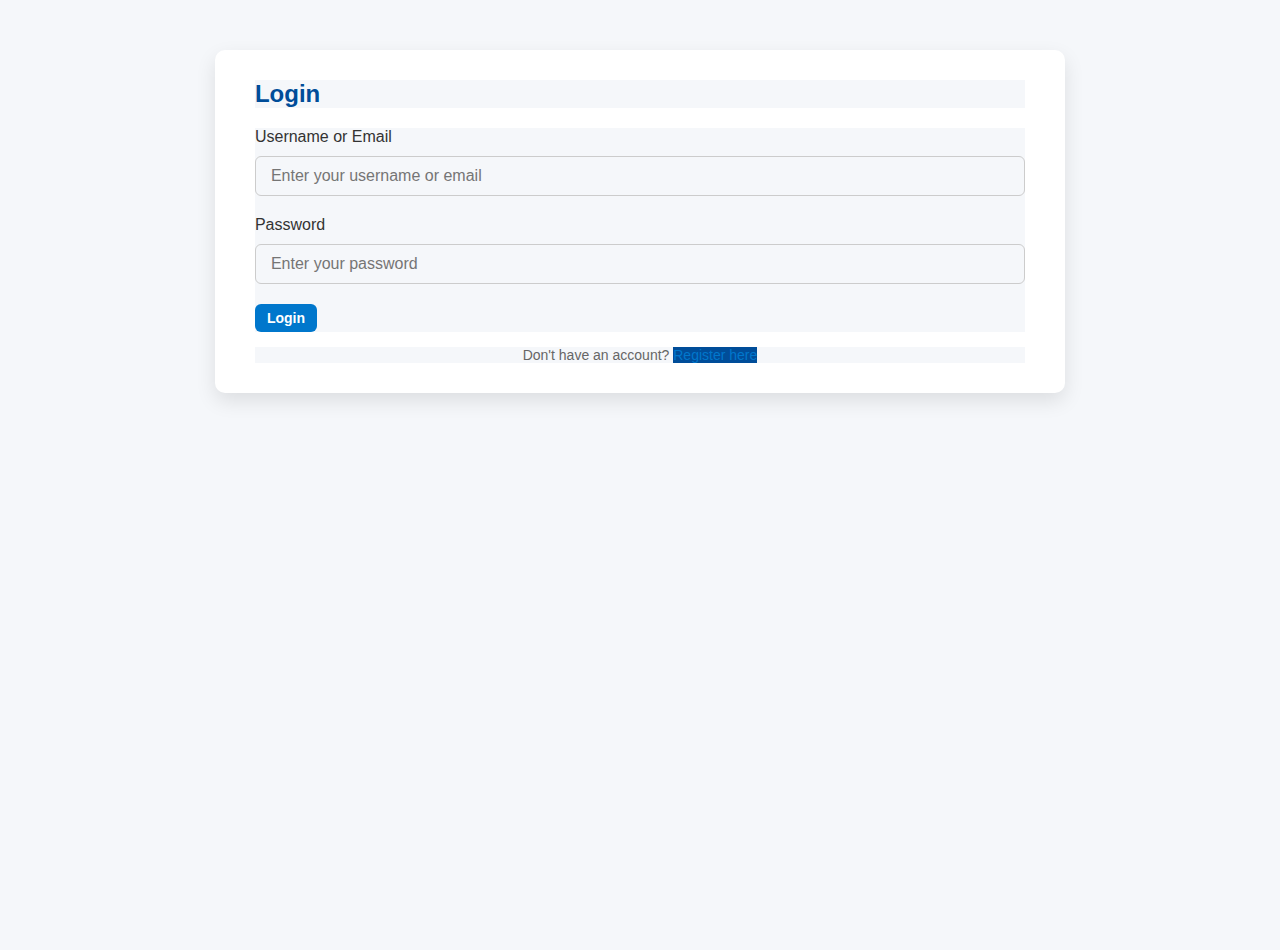
<file: index.html>
<!DOCTYPE html>
<html lang="en">
<head>
  <meta charset="UTF-8" />
  <meta name="viewport" content="width=device-width, initial-scale=1" />
  <title>Login - User Tracking App</title>
  <link rel="stylesheet" href="css/style.css" />
</head>
<body>
  <div class="container login-container">
    <h2>Login</h2>
    <form id="loginForm" action="http://localhost:5000/api/auth/login" method="POST">
      <label for="username">Username or Email</label>
      <input type="text" id="username" name="username" required placeholder="Enter your username or email" />

      <label for="password">Password</label>
      <input type="password" id="password" name="password" required placeholder="Enter your password" />

      <button type="submit">Login</button>
    </form>

    <p>Don't have an account? <a href="register.html">Register here</a></p>
  </div>
  <script src="js/main.js"></script>

</body>
</html>
</file>
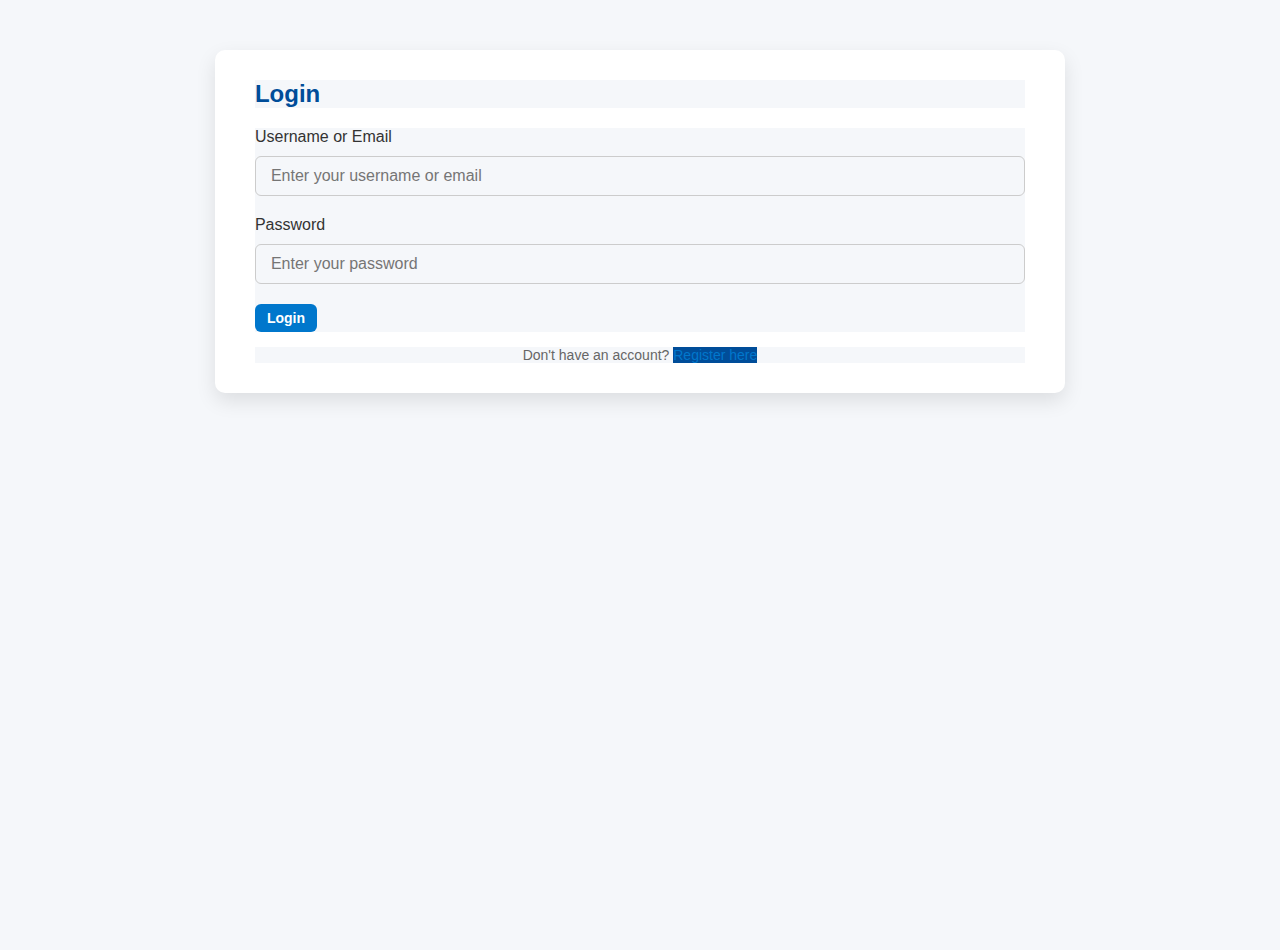
<file: admin.html>
<!DOCTYPE html>
<html lang="en">
<head>
    <meta charset="UTF-8">
    <meta name="viewport" content="width=device-width, initial-scale=1.0">
    <title>Document</title>
    <link rel="stylesheet" href="css/style.css" />
    <script src="navbar/access_denied.js"></script>
</head>
<body>
    <div id="navContainer"></div>
    <h1>Admin Page</h1>

    <script src="navbar/nav.js"></script>
</body>
</html>
</file>
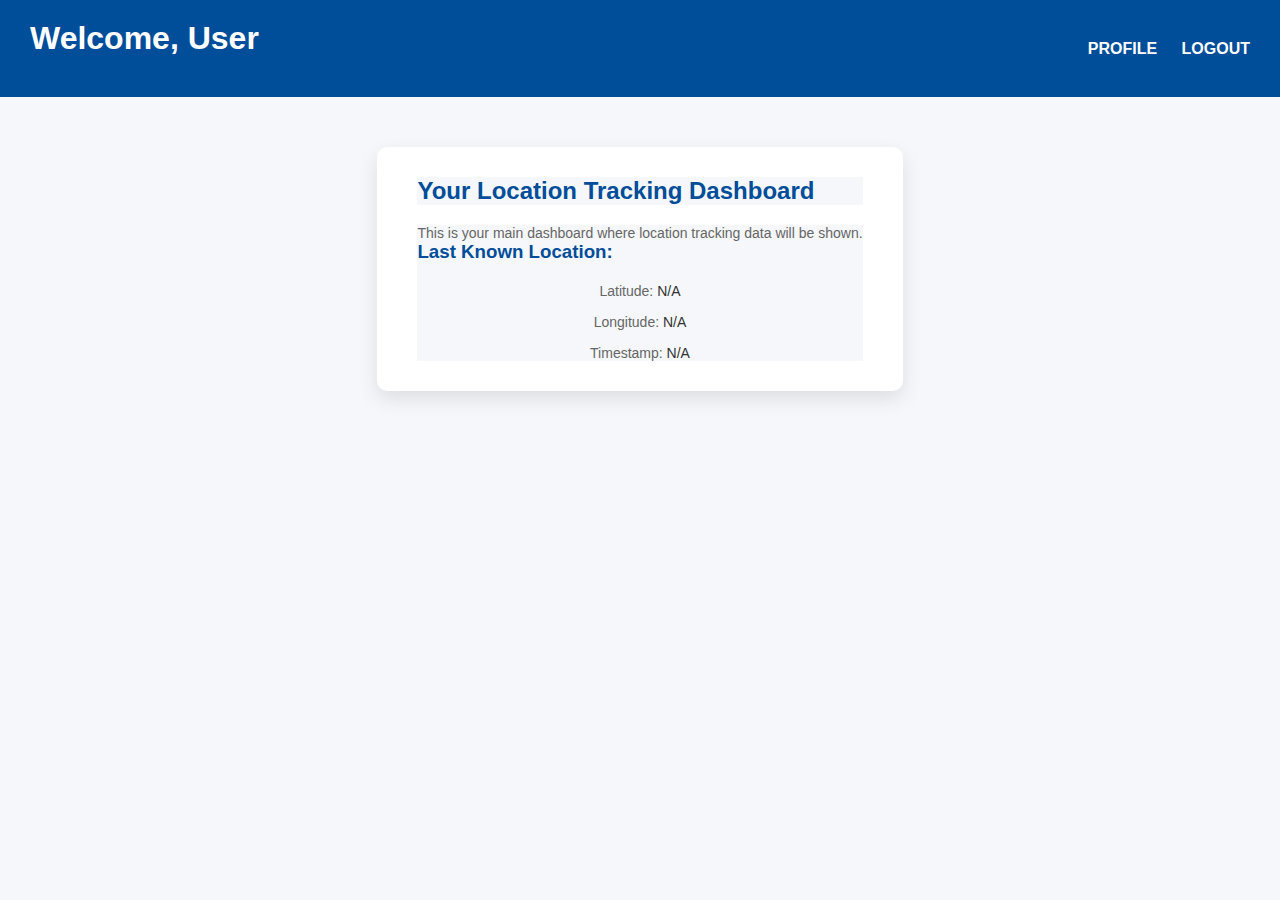
<file: dashboard.html>
<!DOCTYPE html>
<html lang="en">
<head>
  <meta charset="UTF-8" />
  <meta name="viewport" content="width=device-width, initial-scale=1" />
  <title>Dashboard - User Tracking App</title>
  <link rel="stylesheet" href="css/style.css" />
</head>
<body>
  <!-- <header class="header">
    <h1 class="welcome-text">Welcome, <span id="userName">User</span></h1>
    <nav>
      <a href="profile.html">Profile</a>
      <a href="users.html">Users</a>
      <a href="index.html">Logout</a>
    </nav>
  </header> -->

  <div id="navContainer"></div>

  <main class="container dashboard-container">
    <h2>Your Location Tracking Dashboard</h2>
    <p>This is your main dashboard where location tracking data will be shown.</p>
    <!-- Example placeholder for location data -->
    <section class="location-data">
      <h3>Last Known Location:</h3>
      <p>Latitude: <span id="latitude">N/A</span></p>
      <p>Longitude: <span id="longitude">N/A</span></p>
      <p>Timestamp: <span id="timestamp">N/A</span></p>
    </section>
  </main>
  <script src="navbar/nav.js"></script>
  <script src="js/main.js"></script>

</body>
</html>
</file>
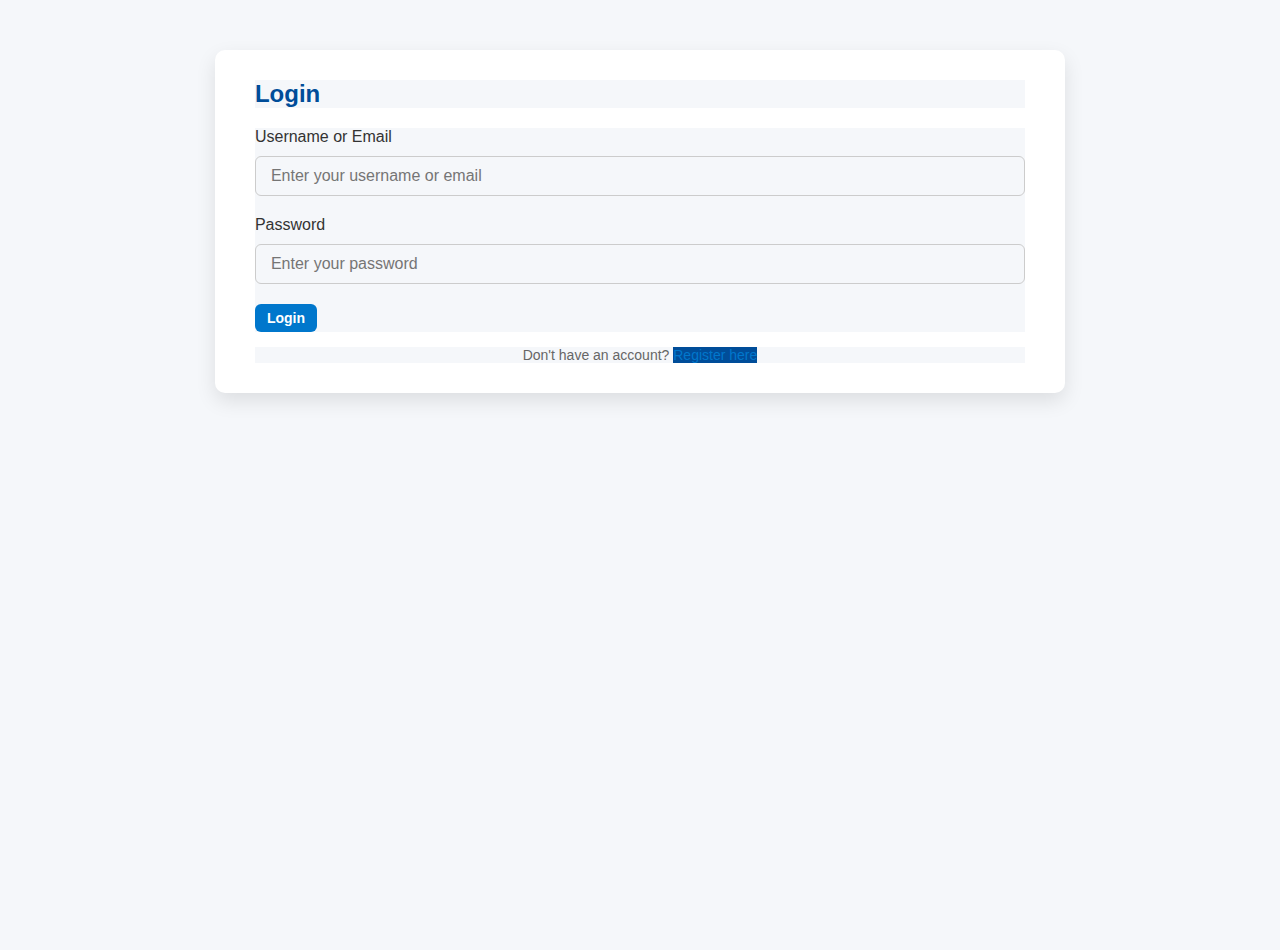
<file: profile.html>
<!DOCTYPE html>
<html lang="en">
<head>
  <meta charset="UTF-8" />
  <meta name="viewport" content="width=device-width, initial-scale=1" />
  <title>Profile - User Tracking App</title>
  <link rel="stylesheet" href="css/style.css" />
</head>
<body>
  <div id="navContainer"></div>

  <main class="container profile-container">
    <section>
      <h2>User Information</h2>
      <p><strong>Name:</strong> <span id="profileName">User Name</span></p>
      <p><strong>Email:</strong> <span id="profileEmail">user@example.com</span></p>
      <p><strong>Phone:</strong> <span id="profilePhone">1234567890</span></p>
      <p><strong>Role:</strong> <span id="profileRole">User</span></p>
    </section>
  </main>
  <script src="js/main.js"></script>
  <script src="navbar/nav.js"></script>

</body>
</html>
</file>
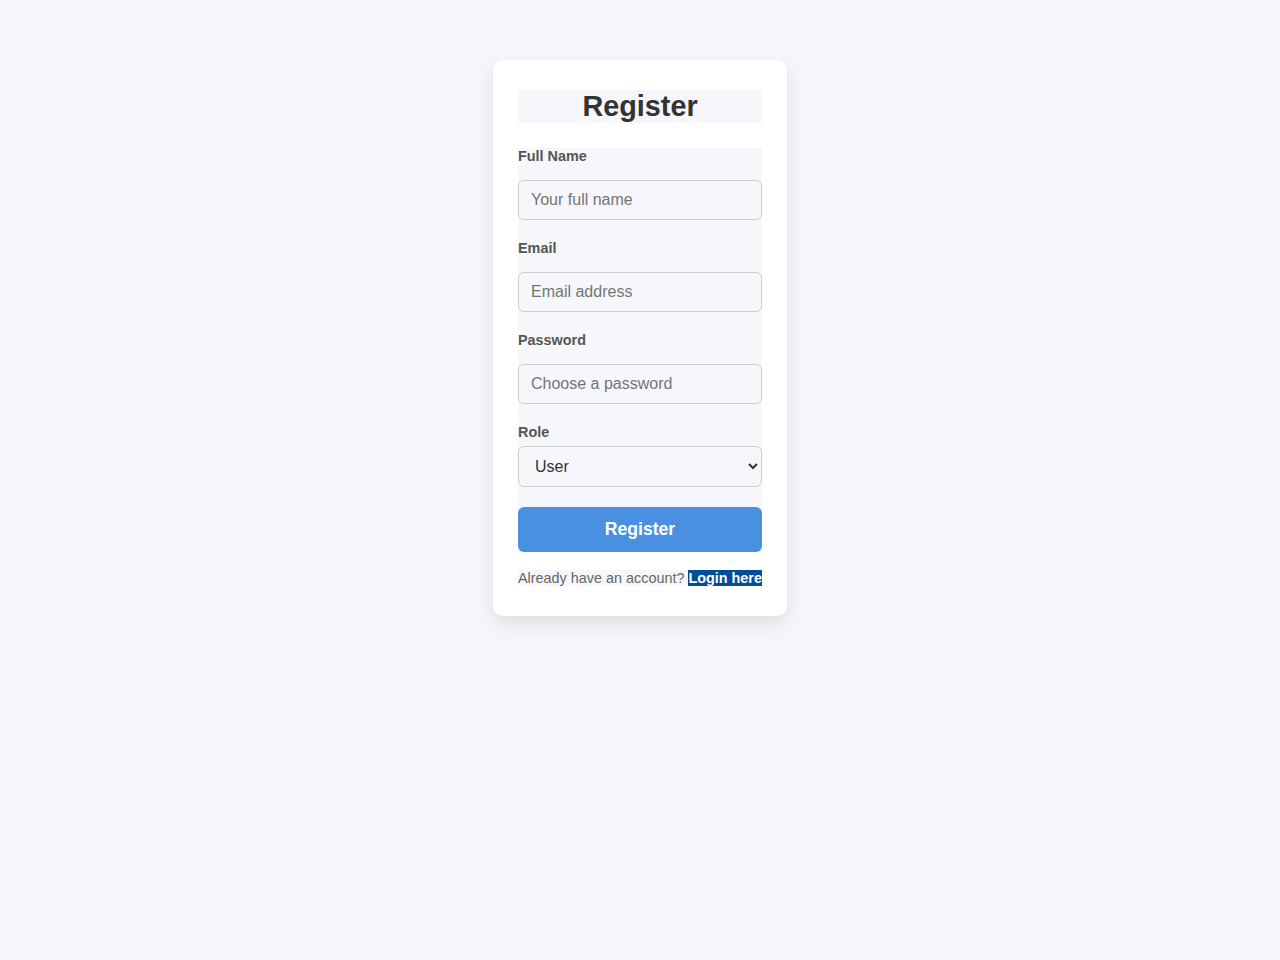
<file: register.html>
<!DOCTYPE html>
<html lang="en">
<head>
  <meta charset="UTF-8" />
  <meta name="viewport" content="width=device-width, initial-scale=1" />
  <title>Register - User Tracking App</title>
  <link rel="stylesheet" href="css/style.css" />
</head>
<body>
    <div class="container register-container">
        <h2>Register</h2>
        <form id="registerForm">
          <label for="name">Full Name</label>
          <input type="text" id="name" name="name" required placeholder="Your full name" />
      
          <label for="email">Email</label>
          <input type="email" id="email" name="email" required placeholder="Email address" />
      
          <label for="password">Password</label>
          <input type="password" id="password" name="password" required placeholder="Choose a password" />
      
          <label for="role">Role</label>
          <select name="role" required>
            <option value="user" selected>User</option>
            <option value="admin">Admin</option>
          </select>
      
          <button type="submit">Register</button>
        </form>
      
        <p>Already have an account? <a href="index.html">Login here</a></p>
      </div>
      
  <script src="js/main.js"></script>

</body>
</html>
</file>
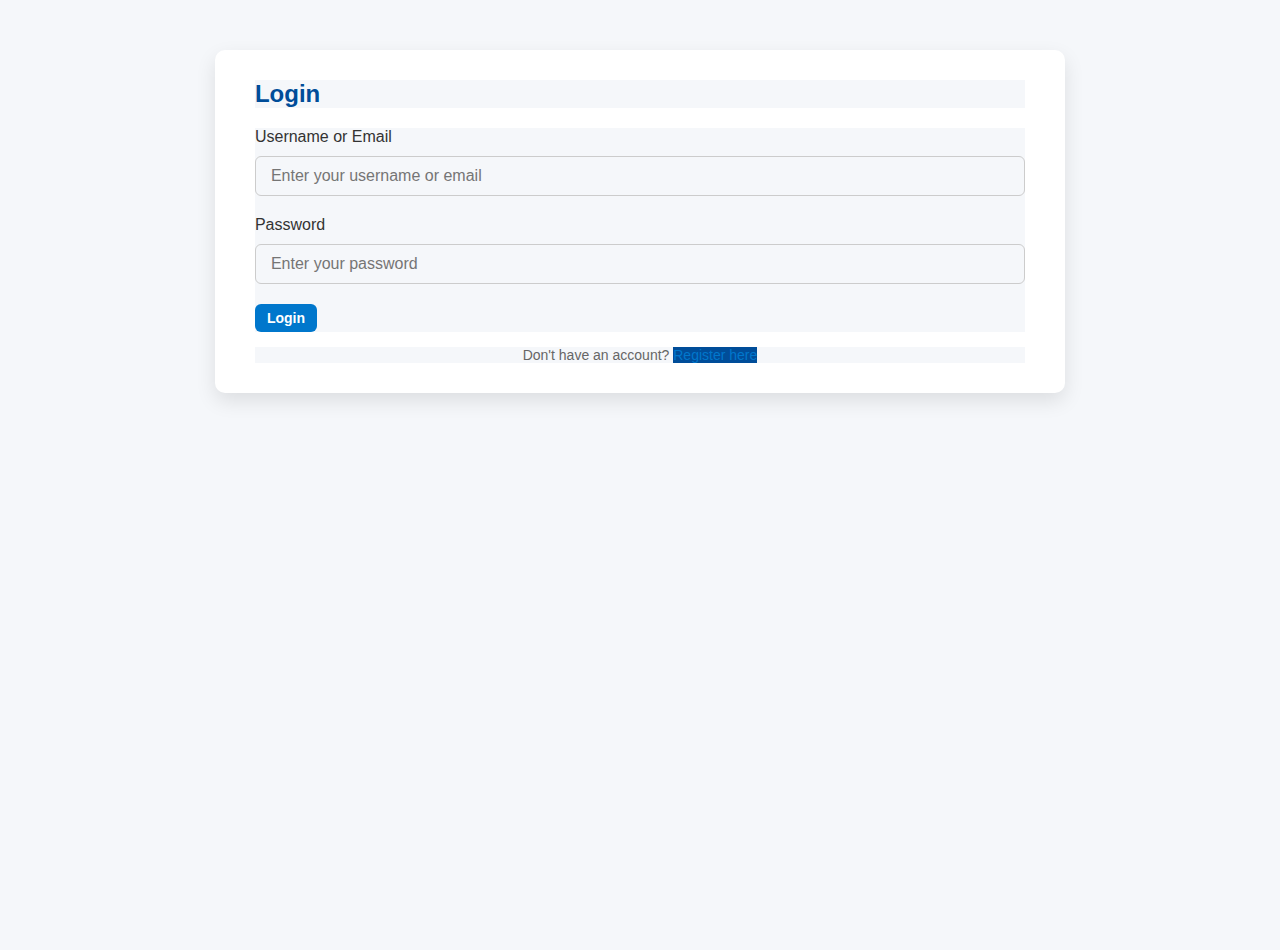
<file: settings.html>
<!DOCTYPE html>
<html lang="en">
<head>
    <meta charset="UTF-8">
    <meta name="viewport" content="width=device-width, initial-scale=1.0">
    <title>Document</title>
    <link rel="stylesheet" href="css/style.css" />
    <script src="navbar/access_denied.js"></script>
</head>
<body>
    <div id="navContainer"></div>
    <h1>Settings Page</h1>

    <script src="navbar/nav.js"></script>
</body>
</html>
</file>
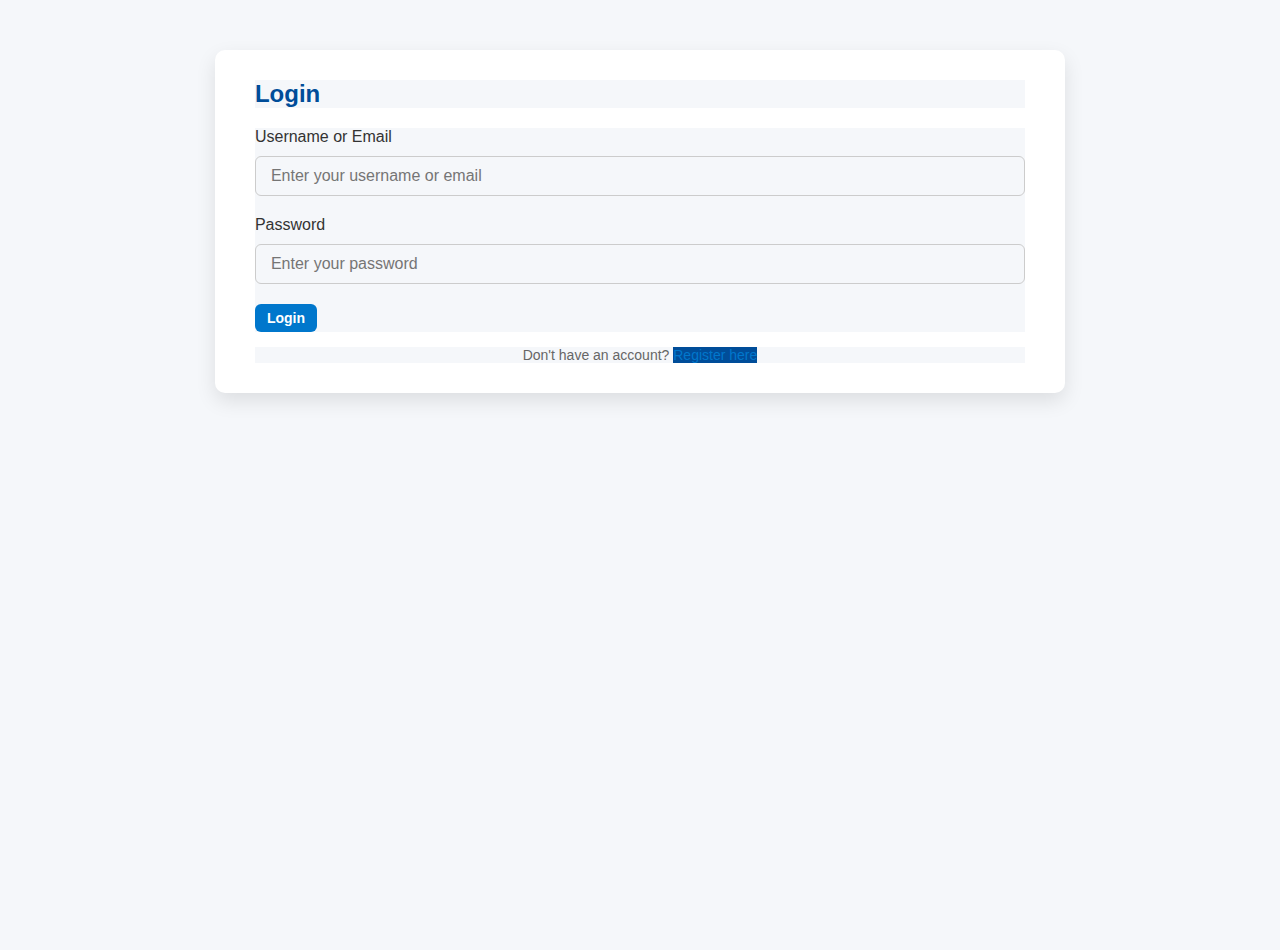
<file: users.html>
<!DOCTYPE html>
<html lang="en">
<head>
  <meta charset="UTF-8" />
  <meta name="viewport" content="width=device-width, initial-scale=1" />
  <title>User List - Admin Panel</title>
  <link rel="stylesheet" href="css/style.css" />
  <script src="navbar/access_denied.js"></script>
  <script src="https://code.jquery.com/jquery-3.6.0.min.js"></script>
</head>
<body>
  <div id="navContainer"></div>

  <main class="container userlist-container">
    <table>
      <thead>
        <tr>
          <th>Name</th>
          <th>Email</th>
          <th>Phone</th>
          <th>Role</th>
          <th>Actions</th>
        </tr>
      </thead>
      <tbody id="userTableBody">
        <!-- Dynamic user rows will be loaded here -->
      </tbody>
    </table>
  </main>

  <script src="navbar/nav.js"></script>
  <script src="js/main.js"></script>
  <script src="js/config.js"></script>

  <script>
   $(document).ready(function () {
  const token = localStorage.getItem("token");

  if (!token) {
    alert("You are not authorized. Please log in as Admin.");
    return;
  }

  // Fetch and render users
  function loadUsers() {
    $.ajax({
      url: `${window.API_BASE_URL}/api/auth/user-list`,
      method: "GET",
      headers: { Authorization: `Bearer ${token}` },
      success: function (users) {
        const $tableBody = $("#userTableBody");
        $tableBody.empty();

        users.forEach(user => {
          const row = `
            <tr data-id="${user._id}">
              <td>${user.name}</td>
              <td>${user.email}</td>
              <td>${user.phone || '-'}</td>
              <td>${user.role}</td>
              <td>
                <button class="edit-btn" data-id="${user._id}">Edit</button>
                <button class="delete-btn" data-id="${user._id}">Delete</button>
              </td>
            </tr>
          `;
          $tableBody.append(row);
        });
      },
      error: function (xhr) {
        alert("Failed to load users: " + (xhr.responseJSON?.message || xhr.statusText));
      }
    });
  }

  loadUsers();

  // Edit user
  $(document).on('click', '.edit-btn', function () {
    const $row = $(this).closest('tr');
    const userId = $(this).data('id');

    const currentName = $row.find('td:eq(0)').text();
    const currentEmail = $row.find('td:eq(1)').text();
    const currentPhone = $row.find('td:eq(2)').text();
    const currentRole = $row.find('td:eq(3)').text();

    const name = prompt("Enter new name", currentName);
    const email = prompt("Enter new email", currentEmail);
    const phone = prompt("Enter new phone", currentPhone);
    const role = prompt("Enter new role", currentRole);

    if (name && email && phone && role) {
      $.ajax({
        url: `${window.API_BASE_URL}/api/auth/edit-user/${userId}`,
        type: 'PUT',
        contentType: 'application/json',
        headers: { Authorization: `Bearer ${token}` },
        data: JSON.stringify({ name, email, phone, role }),
        success: function () {
          alert("User updated successfully!");

          // Update the table row without reload
          $row.find('td:eq(0)').text(name);
          $row.find('td:eq(1)').text(email);
          $row.find('td:eq(2)').text(phone);
          $row.find('td:eq(3)').text(role);
        },
        error: function (xhr) {
          alert(xhr.responseJSON?.message || "Update failed");
        }
      });
    }
  });

  // Delete user
  $(document).on('click', '.delete-btn', function () {
    const userId = $(this).data('id');
    const $row = $(this).closest('tr');

    if (!confirm("Are you sure you want to delete this user?")) return;

    $.ajax({
      url: `${window.API_BASE_URL}/api/auth/delete-user/${userId}`,
      method: "DELETE",
      headers: { Authorization: `Bearer ${token}` },
      success: function () {
        alert("User deleted successfully.");
        // Remove row from table without reload
        $row.remove();
      },
      error: function (xhr) {
        alert("Failed to delete user.");
      }
    });
  });
});
  </script>
</body>
</html>
</file>
<file: css/style.css>
/* Reset */
* {
    box-sizing: border-box;
    margin: 0;
    padding: 0;
    font-family: 'Segoe UI', Tahoma, Geneva, Verdana, sans-serif;
    background-color: #f5f7fa;
    color: #333;
  }
  .welcome-text{
    color: #ffffff;
    background-color: #004d99;
  }
  h1 span{
    color: #ffffff;
    background-color: #004d99;
  }
  body, html {
    height: 100%;
  }
  
  .container {
    /* max-width: 450px; */
    width: fit-content;
    margin: 50px auto;
    background: white;
    padding: 30px 40px;
    border-radius: 10px;
    box-shadow: 0 8px 20px rgba(0,0,0,0.1);
  }
  
  h1, h2, h3 {
    margin-bottom: 20px;
    color: #004d99;
  }
  
  input[type="text"],
  input[type="email"],
  input[type="password"],
  input[type="tel"] {
    width: 100%;
    padding: 10px 15px;
    margin: 10px 0 20px;
    border-radius: 6px;
    border: 1px solid #ccc;
    font-size: 16px;
  }
  
  button {
    width: 100%;
    padding: 12px;
    background: #0077cc;
    border: none;
    color: white;
    font-weight: 600;
    font-size: 16px;
    border-radius: 6px;
    cursor: pointer;
    transition: background 0.3s ease;
  }
  
  button:hover {
    background: #005fa3;
  }
  
  a {
    color: #0077cc;
    text-decoration: none;
    background-color: #004d99;
  }
  
  a:hover {
    text-decoration: underline;
  }
  
  p {
    margin-top: 15px;
    font-size: 14px;
    text-align: center;
    color: #666;
  }

  header.header {
    background: #004d99;
    /* color: white; */
    padding: 20px 30px;
    display: flex;
    justify-content: space-between;
    align-items: center;
  }
  nav{
    background-color: #004d99;
  }
  
  header.header nav a {
    color: white;
    margin-left: 20px;
    font-weight: 600;
    text-transform: uppercase;
  }
  
  header.header nav a:hover {
    text-decoration: underline;
  }
  
  table {
    width: 100%;
    border-collapse: collapse;
    margin-top: 20px;
  }
  
  thead th {
    background-color: #0077cc;
    /* color: white; */
    padding: 12px;
    text-align: left;
  }
  
  tbody td {
    padding: 12px;
    border-bottom: 1px solid #ddd;
  }
  
  tbody tr:hover {
    background-color: #f1f1f1;
  }
  
  button {
    width: auto;
    margin-right: 5px;
    padding: 6px 12px;
    font-size: 14px;
  }
  /* Register Container */
.register-container {
    max-width: 400px;
    margin: 60px auto;
    padding: 30px 25px;
    background: #fff;
    box-shadow: 0 8px 20px rgba(0,0,0,0.1);
    border-radius: 10px;
    font-family: 'Segoe UI', Tahoma, Geneva, Verdana, sans-serif;
  }
  
  /* Heading */
  .register-container h2 {
    text-align: center;
    margin-bottom: 25px;
    color: #333;
    font-weight: 700;
    font-size: 1.8rem;
  }
  
  /* Labels */
  .register-container label {
    display: block;
    margin-bottom: 6px;
    font-weight: 600;
    color: #555;
    font-size: 0.9rem;
  }
  
  /* Inputs & Select */
  .register-container input[type="text"],
  .register-container input[type="email"],
  .register-container input[type="password"],
  .register-container select {
    width: 100%;
    padding: 10px 12px;
    margin-bottom: 20px;
    border: 1.8px solid #ccc;
    border-radius: 6px;
    font-size: 1rem;
    transition: border-color 0.3s ease;
  }
  
  .register-container input[type="text"]:focus,
  .register-container input[type="email"]:focus,
  .register-container input[type="password"]:focus,
  .register-container select:focus {
    border-color: #4a90e2;
    outline: none;
    box-shadow: 0 0 6px rgba(74, 144, 226, 0.5);
  }
  
  /* Button */
  .register-container button {
    width: 100%;
    padding: 12px;
    background-color: #4a90e2;
    color: #fff;
    font-weight: 700;
    border: none;
    border-radius: 6px;
    cursor: pointer;
    font-size: 1.1rem;
    transition: background-color 0.3s ease;
  }
  
  .register-container button:hover {
    background-color: #357ABD;
  }
  
  /* Login link */
  .register-container p {
    text-align: center;
    margin-top: 18px;
    font-size: 0.9rem;
    color: #666;
  }
  
  .register-container p a {
    color: #ffffff;
    text-decoration: none;
    font-weight: 600;
    transition: color 0.3s ease;
  }
  
  .register-container p a:hover {
    color: #e1ff00;
  }
  
  /* Responsive */
  @media (max-width: 450px) {
    .register-container {
      margin: 30px 15px;
      padding: 20px 15px;
    }
  }
</file>
